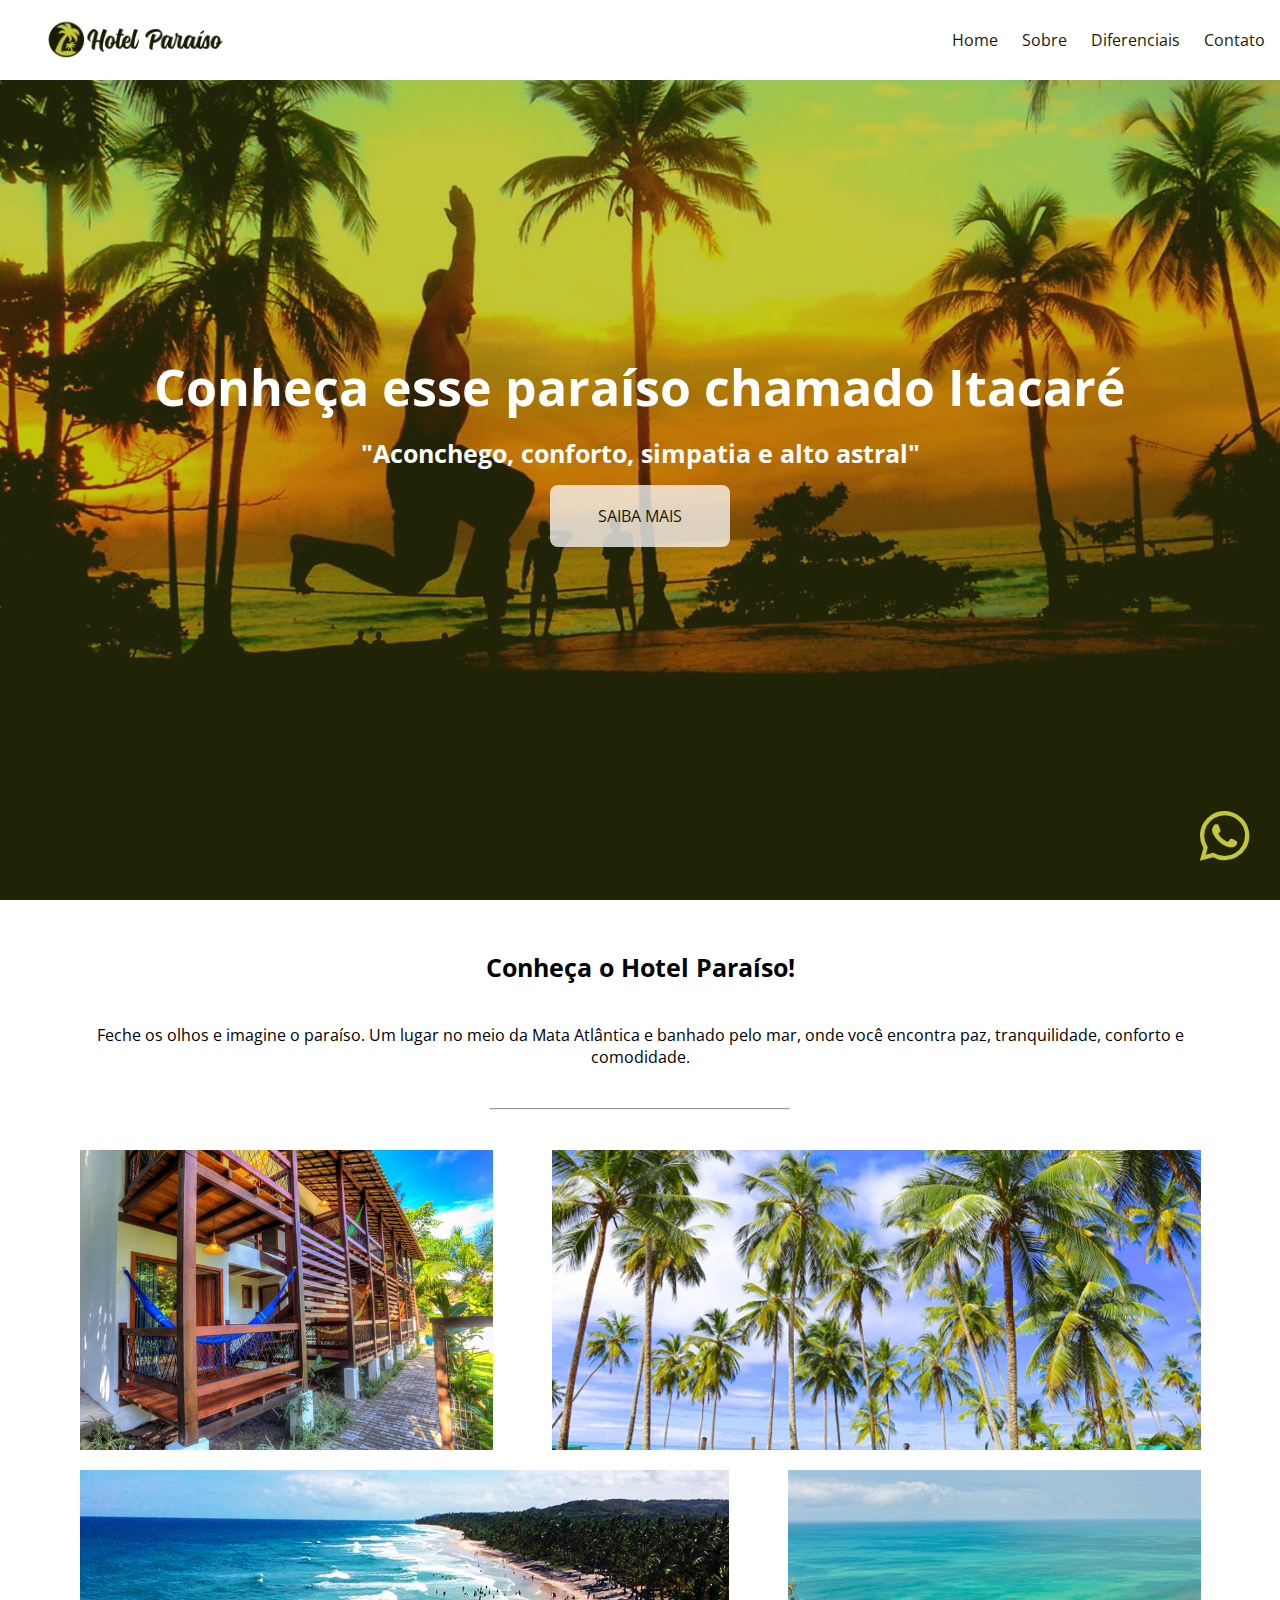
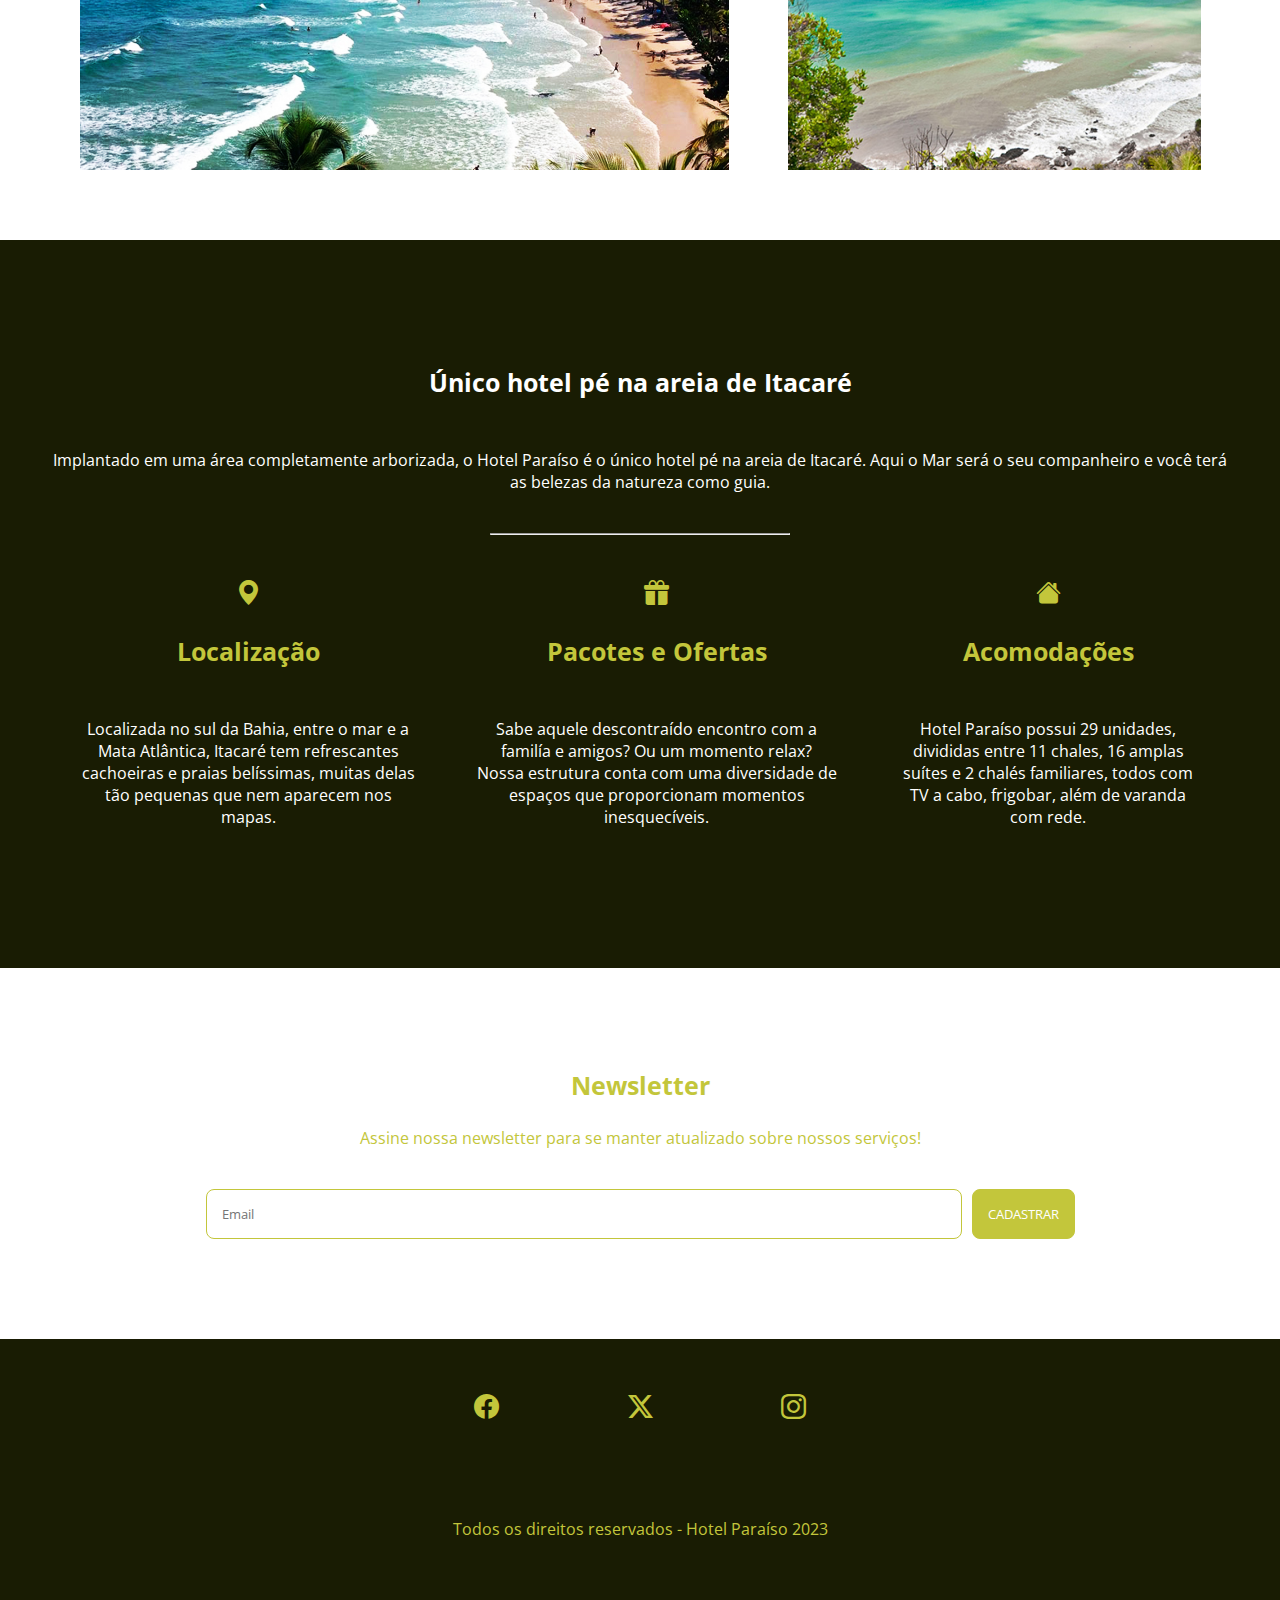
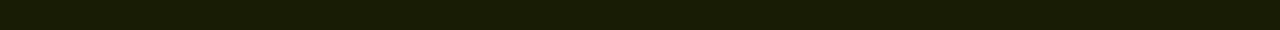
<file: index.html>
<!DOCTYPE html>
<html lang="pt">

<head>
  <meta charset="UTF-8">
  <meta http-equiv="X-UA-Compatible" content="IE=edge">
  <meta name="viewport" content="width=device-width, initial-scale=1.0">
  <link rel="stylesheet" href="https://cdnjs.cloudflare.com/ajax/libs/font-awesome/5.11.2/css/all.css"
    integrity="sha256-46qynGAkLSFpVbEBog43gvNhfrOj+BmwXdxFgVK/Kvc=" crossorigin="anonymous" />
  <link href="https://fonts.googleapis.com/css?family=Open+Sans&display=swap" rel="stylesheet">
  <link rel="stylesheet" href="https://cdn.jsdelivr.net/npm/bootstrap-icons@1.11.1/font/bootstrap-icons.css">

  <link rel="stylesheet" href="style.css">
  <title> Hotel Paraíso </title>
</head>

<body>
  <header>
    <a href="#">
      <img src="./images/logo.png" alt="">
    </a>

    <nav>
      <a href="#home">Home</a>
      <a href="#about">Sobre</a>
      <a href="#special">Diferenciais</a>
      <a href="#contact">Contato</a>
    </nav>
  </header>

  <section class="hero" id="home">
    <h1>Conheça esse paraíso chamado Itacaré</h1>
    <h3>"Aconchego, conforto, simpatia e alto astral"</h3>
    <a href="">SAIBA MAIS</a>
  </section>

  <section class="about-hotel" id="about">
    <h3>Conheça o Hotel Paraíso!</h3>
    <p>Feche os olhos e imagine o paraíso. Um lugar no meio da Mata Atlântica e banhado pelo mar, onde você encontra paz, tranquilidade, conforto e comodidade.</p>
    <hr>
    <div class="grid">
      <div class="imagem01"></div>
      <div class="imagem02"></div>
      <div class="imagem03"></div>
      <div class="imagem04"></div>
    </div>
  </section>

  <section class="info" id="special">
    <h3>Único hotel pé na areia de Itacaré</h3>
    <p>Implantado em uma área completamente arborizada, o Hotel Paraíso é o único hotel pé na areia de Itacaré. Aqui o Mar será o seu companheiro e você terá as belezas da natureza como guia.</p>
    
    <hr>

    <ul class="info-tab">
      <li>
        <i class="bi bi-geo-alt-fill"></i>
        <h3>Localização</h3>
        <p>Localizada no sul da Bahia, entre o mar e a Mata Atlântica, Itacaré tem refrescantes cachoeiras e praias belíssimas, muitas delas tão pequenas que nem aparecem nos mapas.</p>
      </li>

      <li>
        <i class="bi bi-gift-fill"></i>        <h3>Pacotes e Ofertas</h3>
        <p>Sabe aquele descontraído encontro com a familía e amigos? Ou um momento relax? Nossa estrutura conta com uma diversidade de espaços que proporcionam momentos inesquecíveis.</p>
      </li>

      <li>
        <i class="bi bi-house-fill"></i>
        <h3>Acomodações</h3>
        <p>Hotel Paraíso possui 29 unidades, divididas entre 11 chales, 16 amplas suítes e 2 chalés familiares, todos com TV a cabo, frigobar, além de varanda com rede.</p>
      </li>
    </ul>
  </section>

  <section class="newsletter" id="contact">
    <h3>Newsletter</h3>
    <p>Assine nossa newsletter para se manter atualizado sobre nossos serviços!</p>

    <form action="" method="get">
      <input type="text" name="" id="" placeholder="Email">
      <button type="submit">CADASTRAR</button>
    </form>
  </section>

  <footer>
    <ul>
      <li>
        <a href=""><i class="bi bi-facebook"></i></a>
      </li>
      
      <li>
        <a href=""><i class="bi bi-twitter-x"></i></a>
      </li>
      
      <li>
        <a href=""><i class="bi bi-instagram"></i></a>
      </li>
    </ul>

    <p>Todos os direitos reservados - Hotel Paraíso 2023</p>
    
  </footer>
  <a href=""><i class="bi bi-whatsapp"></i></a>
</body>

</html>
</file>
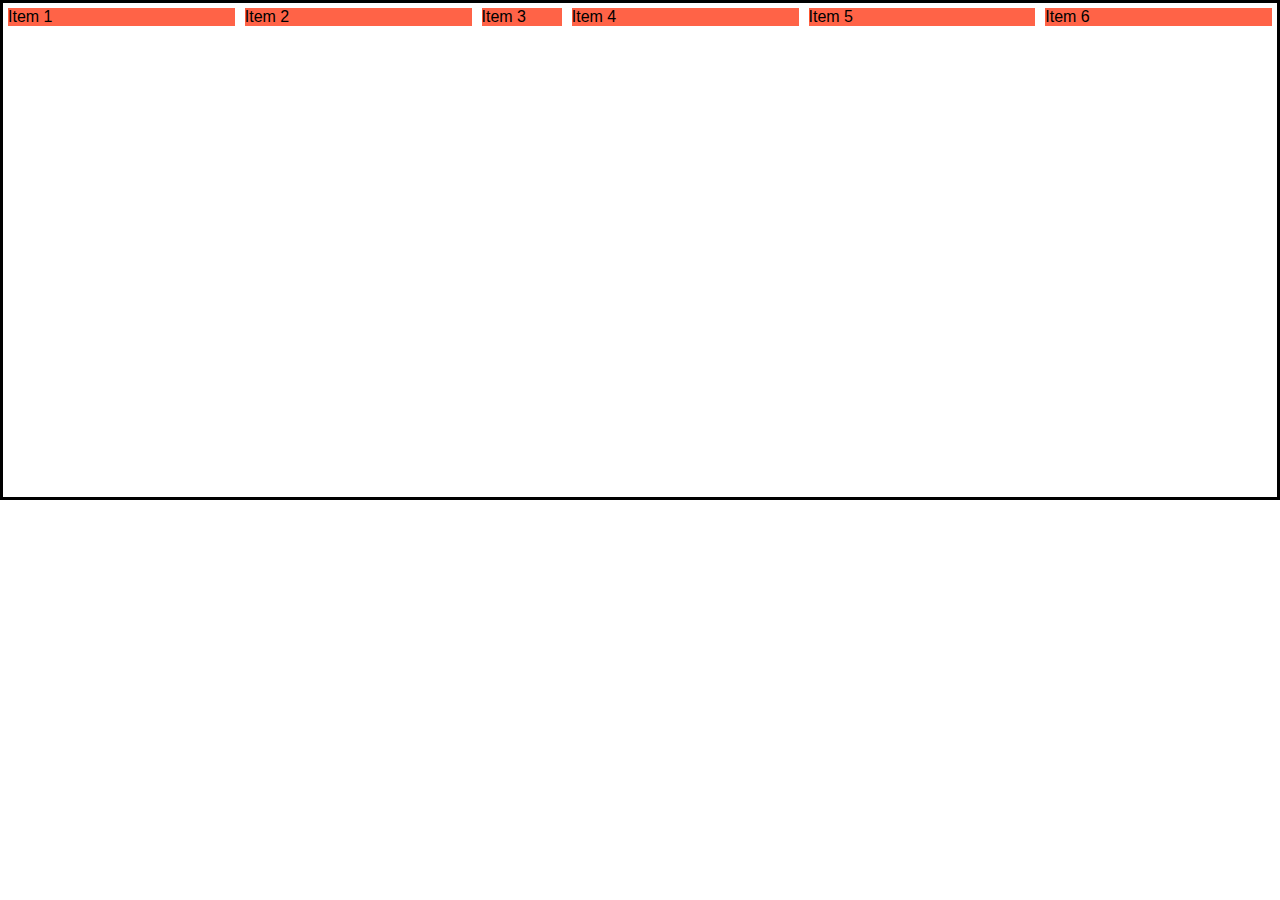
<file: flex-item.html>
<!DOCTYPE html>
<html lang="en">

<head>
  <meta charset="UTF-8">
  <meta http-equiv="X-UA-Compatible" content="IE=edge">
  <meta name="viewport" content="width=device-width, initial-scale=1.0">
  <link rel="stylesheet" href="flex-item.css">

  <title> Flex Box </title>
</head>

<body>
  <div class="container">
    <div class="item">Item 1</div>
    <div class="item">Item 2</div>
    <div class="item">Item 3</div>
    <div class="item">Item 4</div>
    <div class="item">Item 5</div>
    <div class="item">Item 6</div>
  </div>
</body>

</html>
</file>
<file: style.css>
* {
  margin: 0;
  padding: 0;
  box-sizing: border-box;
  font-family: 'Open Sans', sans-serif;
}

html {
  scroll-behavior: smooth;
}

header {
  display: flex;
  justify-content: space-between;
  align-items: center;
  padding: 15px;

  position: fixed;
  background-color: white;
  width: 100%;
}

header img {
  width: 200px;
}
header a {
  margin-left: 20px;
}

h3 {
  font-size: 25px;
}

a {
  text-decoration: none;
  color: rgb(25, 28, 3);
}

a:hover {
  color: #c3c63b;
}

.hero {
  background-image: url('./images/hero.jpg');
  background-size: cover;
  height: 100vh;
  color: white;
  text-align: center;
  display: flex;
  flex-direction: column;
  align-items: center;
  justify-content: center;
}

.hero a {
  padding: 20px;
  background-color: rgba(255, 255, 255, 0.744);
  border-radius: 8px;
  text-decoration: none;
  color: #191c03;
  width: 180px;
}

.hero h1 {
  font-size: 50px;
  margin-bottom: 15px;
}

.hero h3 {
  font-size: 25px;
  margin-bottom: 15px;
}

.grid {
  display: flex;
  flex-wrap: wrap;
  justify-content: space-around;
  width: 100%;
}

.grid div {
  height: 300px;
  margin-bottom: 20px;
}

.imagem01 {
  background-image: url('./images/itacare-01.jpg');
  background-size: cover;
  background-position: center;
  flex-basis: 35%;
}

.imagem02 {
  background-image: url('./images/itacare-02.jpg');
  background-size: cover;
  background-position: center;
  flex-basis: 55%;
}

.imagem03 {
  background-image: url('./images/itacare-03.jpg');
  background-size: cover;
  background-position: center;
  flex-basis: 55%;
}

.imagem04 {
  background-image: url('./images/itacare-04.jpg');
  background-size: cover;
  background-position: center;
  flex-basis: 35%;
}

.about-hotel {
  padding: 50px;
  text-align: center;
  display: flex;
  flex-direction: column;
  align-items: center;
}

.about-hotel h3,p, hr {
  margin-bottom: 40px;
}

.about-hotel h3 {
  font-size: 25px;
}

ul {
  list-style: none;
}

.info-tab {
  display: flex;
  text-align: center;
}

.info {
  background-color: #191c03;
  color: white;
  text-align: center;
  padding: 100px 50px;

  display: flex;
  flex-direction: column;
  align-items: center;
}

.info-tab h3, i {
  color: #c3c63b; 
  font-size: 25px;
}

.info-tab li {
  margin-left: 30px;
  margin-right: 30px;
}

hr {
  width: 300px;
}

.info h3 {
  font-size: 25px;
  margin-top: 25px;
  margin-bottom: 50px;
}

.newsletter {
  color: #c3c63b; 
  display: flex;
  flex-direction: column;
  align-items: center;
  padding: 100px;
}

form {
  display: flex;
  justify-content: center;
  width: 100%;
}

.newsletter {
  color: #c3c63b; 
  display: flex;
  flex-direction: column;
  align-items: center;
  padding: 100px;
}

form {
  display: flex;
  justify-content: center;
  width: 100%;
}

.newsletter input, button {
  padding: 15px;
}

.newsletter input {
  border: #c3c63b solid 1px; 
  flex-basis: 70%;
  margin-right: 10px;
  border-radius: 8px;
}

.newsletter button { 
  background-color: #c3c63b; 
  border-radius: 8px;
  border: 1px solid #c3c63b;
  color: white;
}

.newsletter h3 {
  margin-bottom: 25px;
}

footer {
  background-color: #191c03;
  display: flex;
  flex-direction: column;
  color: #c3c63b; 
  justify-content: center;
  align-items: center;
  padding: 50px;
}

footer ul {
  display: flex;
  justify-content: space-evenly;

  width: 50%;
  margin-bottom: 15px;
}

footer p {
  margin-top: 80px;
}

.bi-whatsapp {
  position: fixed;
  right: 30px;
  bottom: 30px;
  font-size: 50px;
}

@media screen and (max-width: 600px) {
  header nav {
    display: none;
  }

  header {
    justify-content: center;
  }

  .hero h1 {
    font-size: 30px;
  }

  .hero h3 {
    font-size: 15px;
  }

  .grid div {
    flex-basis: 100%;
  }

  .info-tab {
    flex-direction: column;
  }

  form {
    flex-direction: column;
  }

  form button {
    margin-top: 20px;
  }

  i {
    font-size: 50px;
  }
}
</file>
<file: flex-item.css>
* {
  margin: 0;
  padding: 0;
  box-sizing: border-box;
  font-family: 'Open Sans', sans-serif;
}

.container {
  width: 100%;
  border: 3px solid black;
  height: 500px;
  margin: 0 auto;

  display: flex;
  flex-direction: row;
  justify-content: center;
  align-items: flex-start;
  /* flex-wrap: wrap; */
  /* align-content: space-around; */
}

.item {
  background-color: tomato;
  margin: 5px;
  flex-basis: 300px;
  order: 2;
}

.container div:nth-child(3) {
  /* align-self: center; */
  /* flex-grow: 1;
  flex-shrink: 3;
  flex-basis: 300px; */
  flex: 1 3 300px;
  /* order: 1; */
}
</file>
